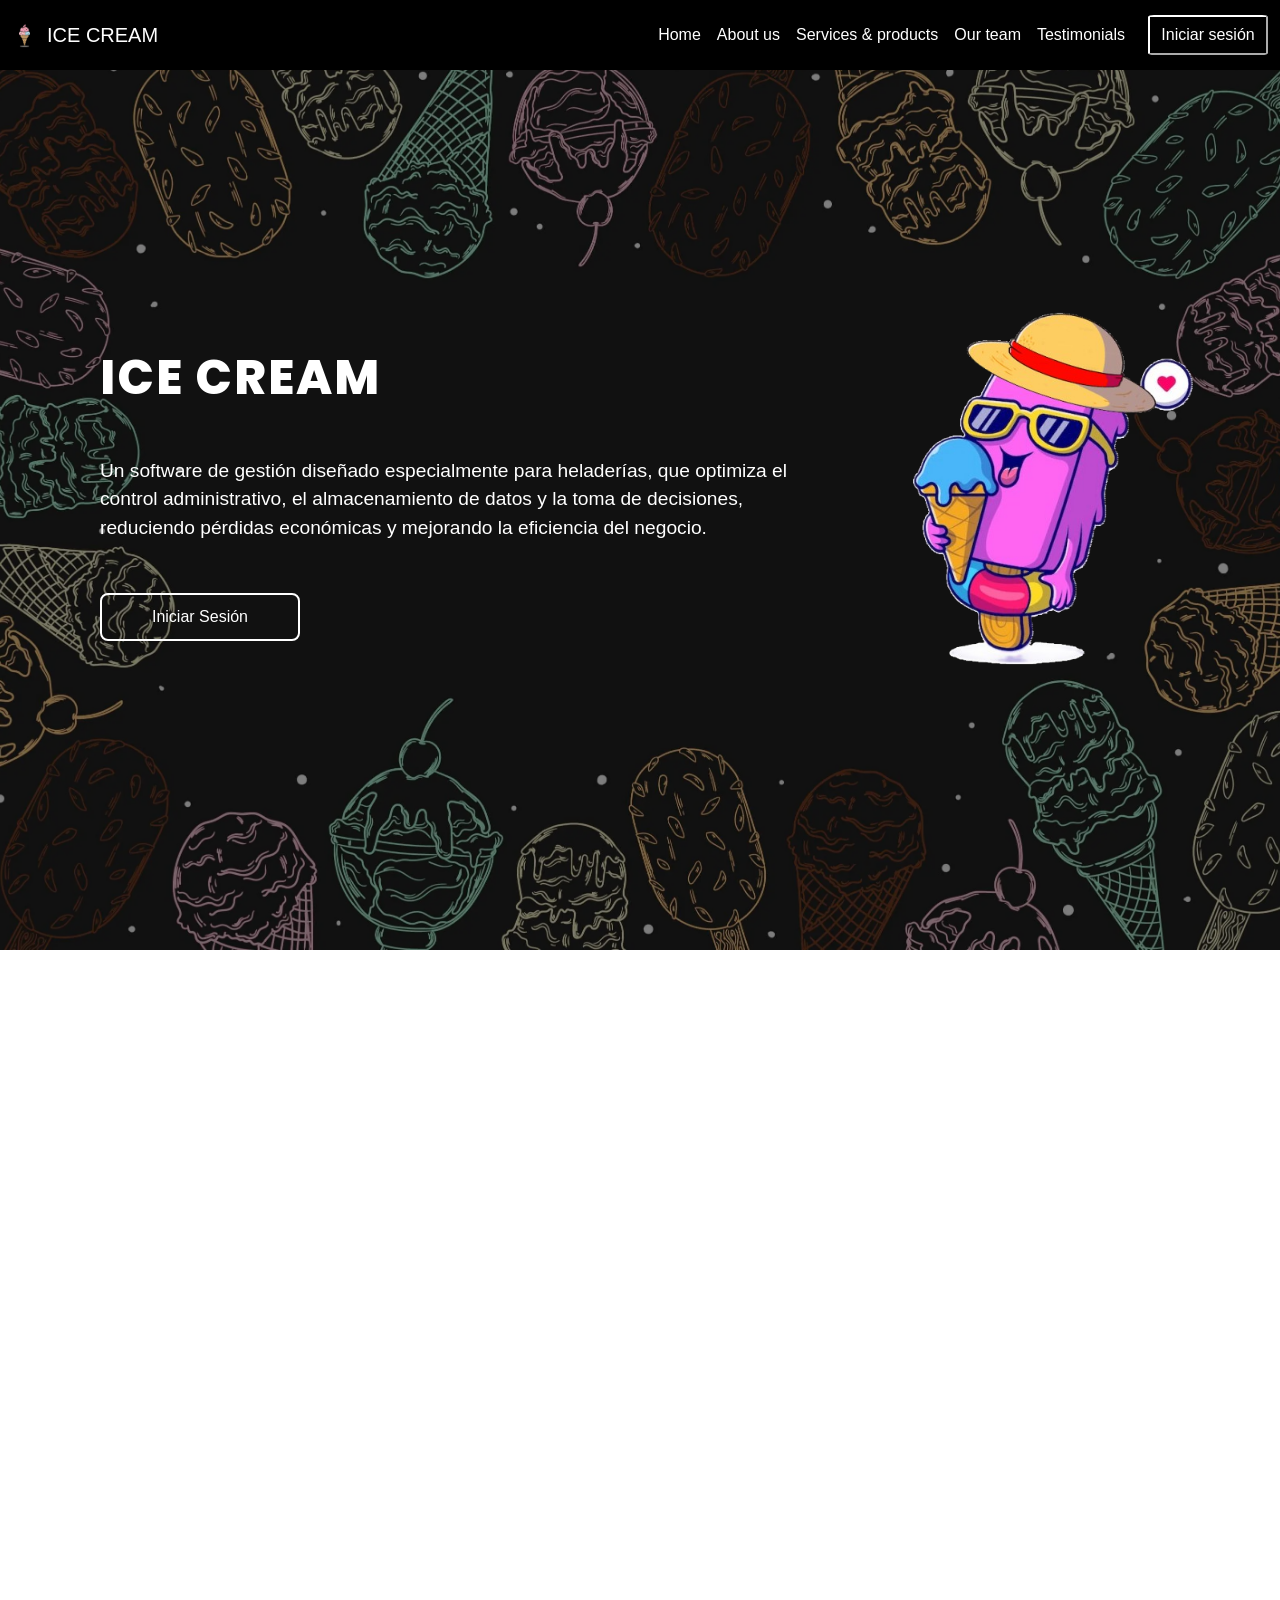
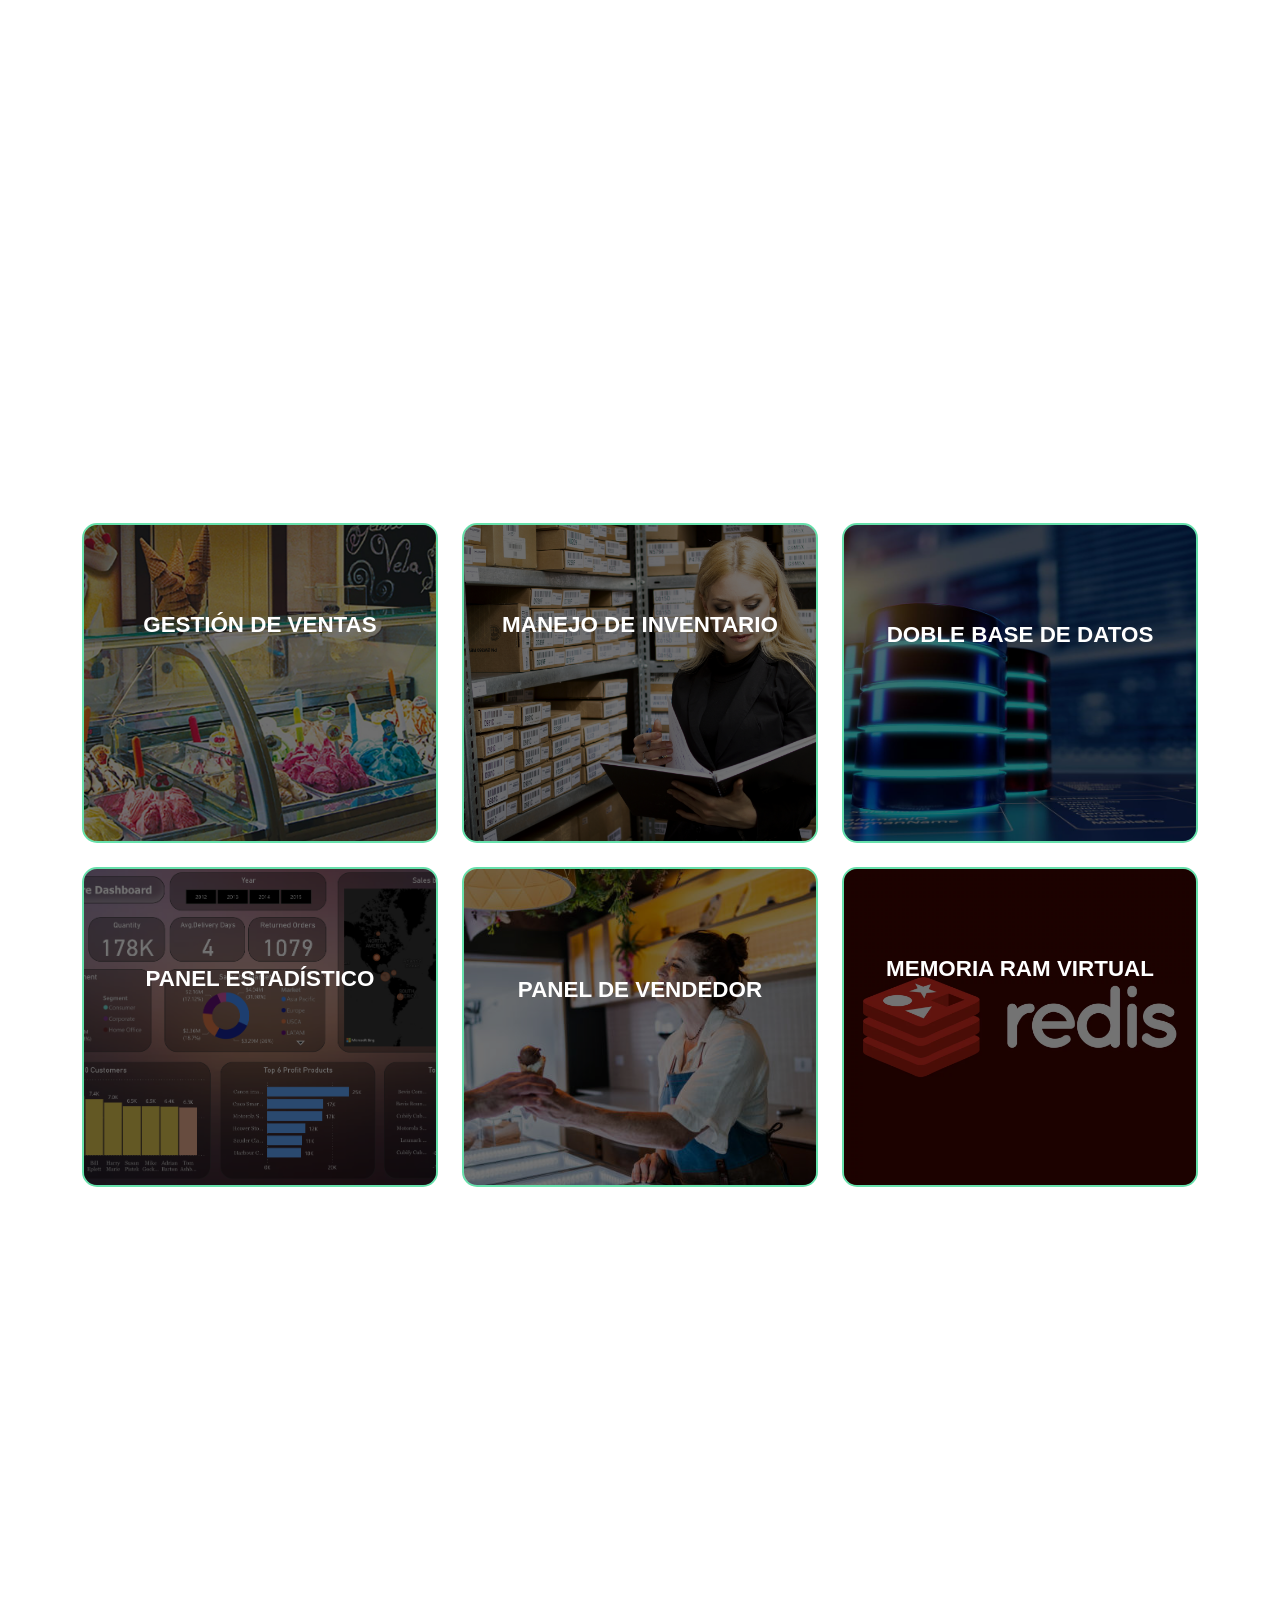
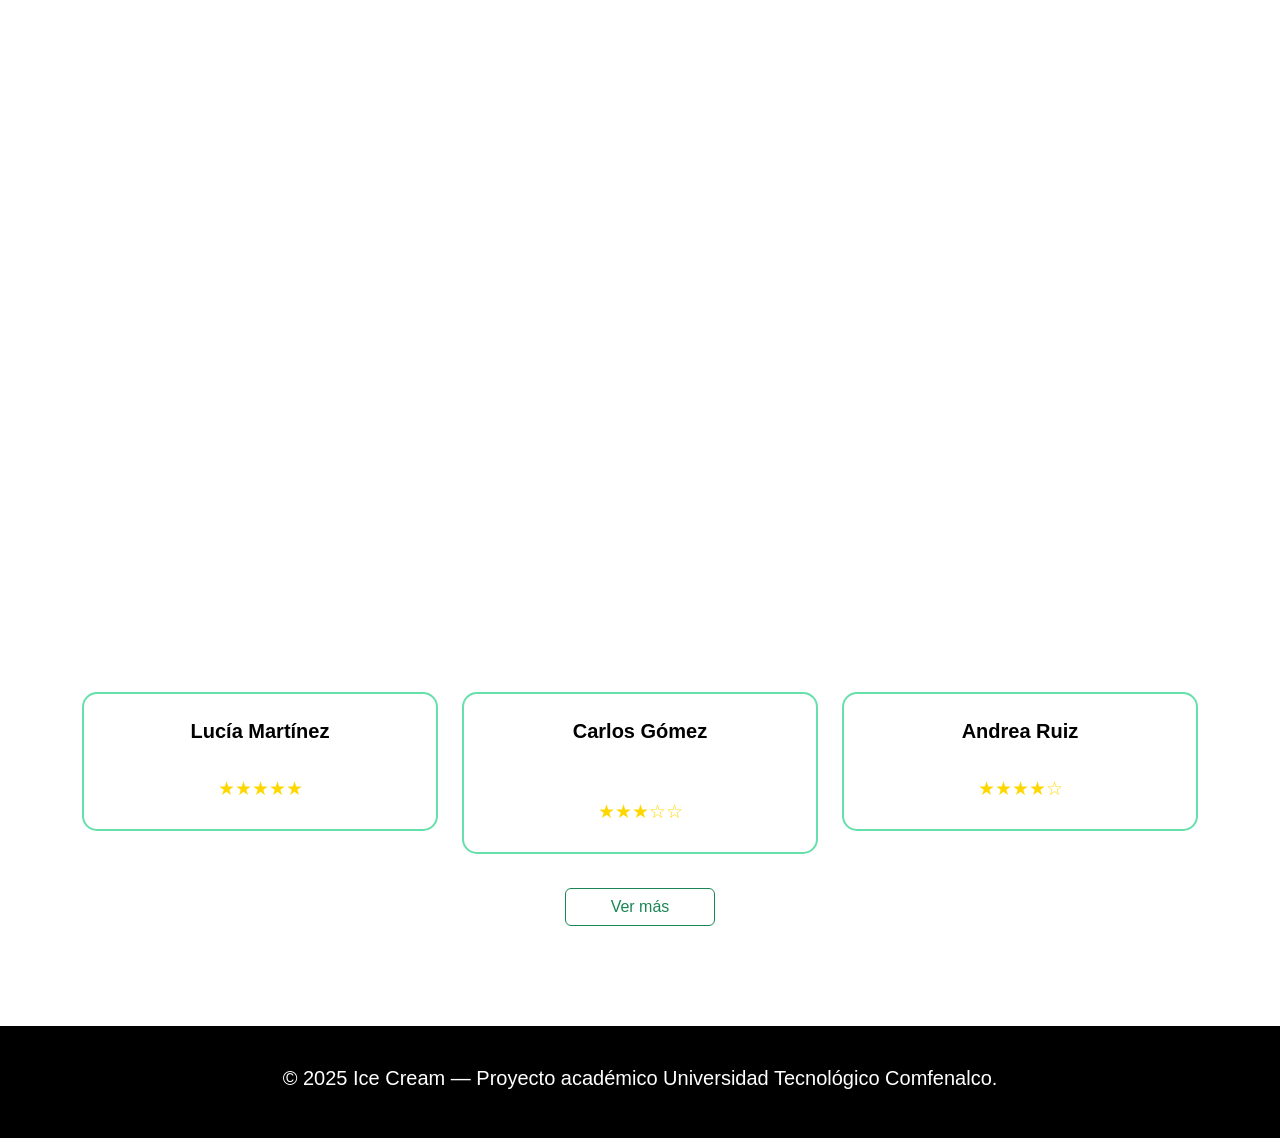
<file: ice_cream.html>
<!DOCTYPE html>
<html lang="en">

<head>
    <meta charset="UTF-8">
    <meta name="viewport" content="width=device-width, initial-scale=1.0">
    <title>ICE CREAM</title>
    <link href="https://cdn.jsdelivr.net/npm/bootstrap@5.3.2/dist/css/bootstrap.min.css" rel="stylesheet">
    <link href="https://fonts.googleapis.com/css2?family=Poppins:wght@400;600;800&display=swap" rel="stylesheet">

    <style>
        body,
        html {
            margin: 0;
            padding: 0;
            height: 100%;
            font-family: 'Segoe UI', sans-serif;
            scroll-behavior: smooth;
            padding-top: 70px;
            background-color: #7aefcc;
        }

        header {
            position: fixed;
            top: 0;
            left: 0;
            width: 100%;
            z-index: 9999;
        }

        .navbar {
            background-color: black !important;
            height: 70px;
        }

        .navbar-brand img {
            width: 25px;
            height: 25px;
            object-fit: contain;
            margin-right: 10px;
        }

        .navbar .buttom {
            color: #fff;
            background-color: #000000;
            border-radius: 5%;
            border-color: #fff;
            margin-left: 15px;
            padding: 2px;
            width: 120px;
        }

        .navbar .buttom:hover {
            color: #66e0ab;
            border-color: #7aefcc;
        }

        .navbar .nav-link {
            color: #fff !important;
            font-weight: 500;
            transition: color 0.2s;
        }

        .navbar .nav-link:hover {
            color: #7aefcc !important;
        }

        h1,
        h2,
        h3 {
            margin-top: 20px;
            margin-bottom: 20px;
        }

        p {
            max-width: 700px;
            margin: auto;
            font-size: 1.2rem;
            text-align: left;
        }

        #home {
            position: relative;
            min-height: 100vh;
            display: flex;
            align-items: center;
            justify-content: center;
            color: #fff;
            width: 100%;
            padding: 10px 30px;
            background: url('home.webp') no-repeat center center;
            background-size: cover;
            margin-top: -90px;
            transition: all 0.3s ease-out;
        }

        #home::before {
            content: '';
            position: absolute;
            top: 0;
            left: 0;
            width: 100%;
            height: 100%;
            background-color: rgba(0, 0, 0, 0.5);
            z-index: 1;
        }

        #home .home-content {
            display: flex;
            align-items: center;
            justify-content: space-between;
            width: 100%;
            max-width: 1200px;
            gap: 20px;
            position: relative;
            z-index: 2;
        }

        #home h1 {
            text-align: left;
            padding-top: 50px;
            margin-left: 60px;
            font-family: 'Poppins', sans-serif;
            font-weight: 800;
            font-size: 3rem;
            color: #ffffff;
            letter-spacing: 2px;
            text-transform: uppercase;
            position: relative;
            bottom: 40px;
        }

        #home p {
            margin: 50px 0px;
            margin-left: 60px;
            position: relative;
            bottom: 40px;
            font-weight: 400;
        }

        .home-buttons {
            margin-left: 60px;
        }

        .home-buttons button {
            background-color: transparent;
            border: 2px solid white;
            color: white;
            padding: 10px 25px;
            border-radius: 8px;
            margin-right: 15px;
            cursor: pointer;
            transition: all 0.3s;
            width: 200px;
            position: relative;
            bottom: 40px;
        }

        .home-buttons button:hover {
            border: 2px solid #7aefcc;
            color: #7aefcc;
            transform: scale(1.05);
        }

        .imagenhelado {
            width: 400px;
            height: auto;
            border-radius: 8px;
            transition: all 0.6s ease;
        }

        section:not(#home) {
            width: 100%;
            padding: 10px 30px;
            background-color: white;
            color: #333;
        }
        #about-us {
            display: flex;
            align-items: center;
            justify-content: space-between;
            height: 100vh;
            gap: 40px;
        }

        #about-us>div {
            flex: 1;
        }

        #about-us p {
            position: relative;
            bottom: 50px;
        }

        #about-us h1 {
            font-family: 'Poppins', sans-serif;
            font-weight: 800;
            font-size: 3rem;
            color: #000;
            letter-spacing: 2px;
            text-transform: uppercase;
            margin-bottom: 20px;
            position: relative;
            bottom: 90px;
        }

        #about-us img {
            width: 100%;
            height: 100%;
            object-fit: cover;
        }

        #services {
            padding: 80px 20px;
            background-color: #f8f9fa;
        }

        #services h1 {
            font-family: 'Poppins', sans-serif;
            font-weight: 800;
            font-size: 3rem;
            color: #000;
            text-align: center;
            letter-spacing: 2px;
            text-transform: uppercase;
            margin-bottom: 80px;
        }

        .service-card {
            position: relative;
            border-radius: 15px;
            overflow: hidden;
            height: 320px;
            display: flex;
            align-items: center;
            justify-content: center;
            background-size: cover;
            background-position: center;
            border: 2px solid #66e0ab;
            transition: all 0.3s ease;
            color: white;
        }

        .service-card .overlay {
            position: absolute;
            top: 0;
            left: 0;
            width: 100%;
            height: 100%;
            background-color: rgba(0, 0, 0, 0.55);
            transition: background-color 0.3s ease;
        }

        .service-card:hover .overlay {
            background-color: rgba(0, 0, 0, 0.3);
        }

        .service-card .content {
            position: relative;
            z-index: 2;
            padding: 25px;
            text-align: center;
        }

        .service-card h5 {
            font-weight: 700;
            font-size: 1.4rem;
            margin-bottom: 10px;
            text-transform: uppercase;
        }

        .service-card p {
            font-size: 0.95rem;
            line-height: 1.4;
            color: #f1f1f1;
        }

        .service-card:hover {
            transform: translateY(-8px);
            box-shadow: 0 8px 18px rgba(0, 0, 0, 0.3);
        }


        #our-team h1 {
            font-family: 'Poppins', sans-serif;
            font-weight: 800;
            font-size: 3rem;
            color: #000;
            text-align: center;
            letter-spacing: 2px;
            text-transform: uppercase;
            margin-top: 180px;
            margin-bottom: 20px;
            position: relative;
            bottom: 60px;
        }

        .text-center {
            position: relative;
            bottom: 40px;
        }

        .team-card {
            border: 2px solid #66e0ab;
            border-radius: 15px;
            padding: 25px;
            background-color: white;
            transition: all 0.3s ease;
        }

        .team-card:hover {
            transform: translateY(-8px) scale(1.05);
            box-shadow: 0 8px 20px rgba(0, 0, 0, 0.25);
        }

        .team-card img {
            width: 100px;
            height: 100px;
            border-radius: 50%;
            object-fit: cover;
            margin-bottom: 15px;
        }

        .team-card h2 {
            color: #000;
            font-weight: 700;
            font-size: 1.3rem;
            margin-bottom: 10px;
        }

        .team-card p {
            font-size: 0.95rem;
            color: #333;
        }

        .menu-card {
            background-color: white;
            border: 2px solid #66e0ab;
            border-radius: 12px;
            padding: 20px;
            text-align: center;
            box-shadow: 0 4px 8px rgba(0, 0, 0, 0.1);
            transition: transform 0.3s, box-shadow 0.3s;
            cursor: pointer;
        }

        .menu-card:hover {
            transform: translateY(-10px) scale(1.05);
            box-shadow: 0 10px 20px rgba(0, 0, 0, 0.3);
        }

        .menu-card img {
            width: 80px;
            margin-bottom: 15px;
        }

        .menu-card h2 {
            color: #0d6efd;
        }

        .menu-card button {
            background-color: #66e0ab;
            border: none;
            color: white;
            padding: 10px 25px;
            border-radius: 8px;
            margin-top: 10px;
            transition: background-color 0.2s, transform 0.2s;
        }

        .menu-card button:hover {
            background-color: #66e0ab;
            transform: scale(1.1);
        }

        #testimonials {
            padding: 80px 20px;
            background-color: white;
        }

        #testimonials h1 {
            font-family: 'Poppins', sans-serif;
            font-weight: 800;
            font-size: 3rem;
            color: #000;
            text-align: center;
            letter-spacing: 2px;
            text-transform: uppercase;
            margin-bottom: 40px;
            padding: 50px;
        }

        #testimonials button {
            margin: 50px 0px;
            width: 150px;
            height: auto;
        }

        .testimonial-card {
            border: 2px solid #66e0ab;
            border-radius: 15px;
            padding: 25px;
            text-align: center;
            background-color: white;
            transition: all 0.3s ease;
        }

        .testimonial-card:hover {
            transform: translateY(-5px);
            box-shadow: 0 8px 18px rgba(0, 0, 0, 0.15);
        }

        .testimonial-card h5 {
            color: #000;
            font-weight: 700;
            margin-bottom: 10px;
        }

        .testimonial-card p {
            font-size: 0.95rem;
            color: #333;
        }

        .testimonial-stars {
            color: #FFD700;
            font-size: 1.2rem;
        }


        footer {
            background: black;
            color: #fff;
            text-align: center;
            padding: 40px 20px;
        }

        section h1,
        section p,
        section img,
        .menu-card {
            transform: translateY(20px);
            transition: all 0.8s ease-out;
            opacity: 0;
        }

        section.visible h1,
        section.visible p,
        section.visible img,
        section.visible .menu-card {
            transform: translateY(0);
            opacity: 1;
        }

        #home.shrink h1,
        #home.shrink p {
            transform: scale(0.8);
            opacity: 0.9;
        }

        #home.shrink .home-buttons button {
            transform: scale(0.6);
            opacity: 0.9;
        }

        #home.shrink .imagenhelado {
            transform: scale(0.6);
            opacity: 0.9;
        }
    </style>
</head>

<body>
    <header>
        <nav class="navbar navbar-expand-lg navbar-dark">
            <div class="container-fluid">
                <a class="navbar-brand d-flex align-items-center" href="#">
                    <img src="heladoicon01.png" alt="#">
                    ICE CREAM
                </a>
                <button class="navbar-toggler" type="button" data-bs-toggle="collapse"
                    data-bs-target="#navbarNavAltMarkup">
                    <span class="navbar-toggler-icon"></span>
                </button>
                <div class="collapse navbar-collapse" id="navbarNavAltMarkup">
                    <div class="navbar-nav ms-auto">
                        <a class="nav-link active" id="nav1" href="#">Home</a>
                        <a class="nav-link" id="nav2" href="#">About us</a>
                        <a class="nav-link" id="nav4" href="#">Services & products</a>
                        <a class="nav-link" id="nav3" href="#">Our team</a>
                        <a class="nav-link" id="nav5" href="#">Testimonials</a>
                        <button class="buttom">Iniciar sesión</button>
                    </div>
                </div>
            </div>
        </nav>
    </header>

    <section id="home">
        <div class="home-content">
            <div>
                <h1>ICE CREAM</h1>
                <p>Un software de gestión diseñado especialmente para heladerías, que optimiza el control
                    administrativo, el almacenamiento de datos y la toma de decisiones, reduciendo pérdidas económicas y
                    mejorando la eficiencia del negocio.</p>
                <div class="home-buttons">
                    <button>Iniciar Sesión</button>
                </div>
            </div>
            <div>
                <img class="imagenhelado" src="heladoCool.png" alt="paletadehelado">
            </div>
        </div>
    </section>

    <section id="about-us">
        <div>
            <h1>About Us</h1>
            <p>Somos un grupo de desarrolladores con la iniciativa de crear Ice Cream, un software diseñado para
                optimizar la gestión interna de las heladerías. Nuestro objetivo es ofrecer una herramienta moderna y
                accesible que facilite el control de inventarios, la administración de ventas y la reducción de pérdidas
                económicas.</p>
        </div>
        <div>
            <img src="about us ice cream.png" alt="persona interactuando">
        </div>
    </section>

    <section id="services">
        <h1>Nuestros Servicios</h1>
        <p class="text-center mb-5">
            Ice Cream ofrece un conjunto de herramientas diseñadas para optimizar la gestión integral de heladerías.
        </p>

        <div class="container">
            <div class="row g-4">

                <div class="col-md-4">
                    <div class="service-card" style="background-image: url('gestion.jpg');">
                        <div class="overlay"></div>
                        <div class="content">
                            <h5>Gestión de Ventas</h5>
                            <p>
                                Controla todas las transacciones del negocio de forma rápida y segura.
                                El panel del vendedor permite registrar ventas, aplicar descuentos y actualizar la
                                disponibilidad de productos en tiempo real.
                            </p>
                        </div>
                    </div>
                </div>

                <div class="col-md-4">
                    <div class="service-card" style="background-image: url('inventario.jpg');">
                        <div class="overlay"></div>
                        <div class="content">
                            <h5>Manejo de Inventario</h5>
                            <p>
                                Supervisa el stock de productos, materias primas y toppings.
                                El sistema actualiza automáticamente las existencias después de cada venta, evitando
                                pérdidas por desabastecimiento o exceso.
                            </p>
                        </div>
                    </div>
                </div>

                <div class="col-md-4">
                    <div class="service-card" style="background-image: url('databases.jpg');">
                        <div class="overlay"></div>
                        <div class="content">
                            <h5>Doble Base de Datos</h5>
                            <p>
                                Ice Cream combina la potencia de <strong>MySQL</strong> y <strong>MongoDB</strong> para
                                ofrecer un sistema híbrido,
                                garantizando seguridad en los datos y flexibilidad en el manejo de la información.
                            </p>
                        </div>
                    </div>
                </div>

                <div class="col-md-4">
                    <div class="service-card" style="background-image: url('powerbi.png');">
                        <div class="overlay"></div>
                        <div class="content">
                            <h5>Panel Estadístico</h5>
                            <p>
                                Visualiza métricas clave de tu negocio con una interfaz integrada de <strong>Power
                                    BI</strong>.
                                Gráficos y estadísticas que ayudan a tomar decisiones basadas en datos reales.
                            </p>
                        </div>
                    </div>
                </div>

             
                <div class="col-md-4">
                    <div class="service-card" style="background-image: url('vendedor.jpg');">
                        <div class="overlay"></div>
                        <div class="content">
                            <h5>Panel de Vendedor</h5>
                            <p>
                                Una interfaz intuitiva para gestionar ventas, revisar inventario y consultar productos
                                de manera eficiente desde un único lugar.
                            </p>
                        </div>
                    </div>
                </div>

           
                <div class="col-md-4">
                    <div class="service-card" style="background-image: url('redis.webp');">
                        <div class="overlay"></div>
                        <div class="content">
                            <h5>Memoria RAM Virtual</h5>
                            <p>
                                Implementa una <strong>memoria en caché</strong> que acelera las consultas y operaciones
                                frecuentes, garantizando un rendimiento superior y tiempos de respuesta más rápidos.
                            </p>
                        </div>
                    </div>
                </div>

            </div>
        </div>
    </section>


    <section id="our-team">
        <h1>Our Team</h1>
        <p class="text-center">El grupo de estudiantes de sexto semestre del programa de Desarrollo de Software en la
            Universidad Tecnológico Comfenalco, comprometidos con el desarrollo del proyecto <strong>Ice Cream</strong>.
        </p>

        <div class="container mt-5">
            <div class="row g-4 justify-content-center">
                <div class="col-md-3 col-sm-6">
                    <div class="menu-card team-card">
                        <img src="perfil2.png" alt="Team member">
                        <h6>Jean Paul Benavides</h6>
                        <h2>Base de Datos</h2>
                        <p>Encargado del mantenimiento, estructura y gestión de las bases de datos del sistema Ice
                            Cream.</p>
                    </div>
                </div>
                <div class="col-md-3 col-sm-6">
                    <div class="menu-card team-card">
                        <img src="perfil2.png" alt="Team member">
                        <h6>Dilan Osorio</h6>
                        <h2>Backend Developer</h2>
                        <p>Responsable del desarrollo de la lógica interna del sistema y la conexión con la base de
                            datos.</p>
                    </div>
                </div>
                <div class="col-md-3 col-sm-6">
                    <div class="menu-card team-card">
                        <img src="perfil2.png" alt="Team member">
                        <h6>Oscar Taborda</h6>
                        <h2>Frontend Developer</h2>
                        <p>Diseña e implementa la interfaz de usuario del sistema, asegurando una experiencia atractiva
                            e intuitiva.</p>
                    </div>
                </div>
                <div class="col-md-3 col-sm-6">
                    <div class="menu-card team-card">
                        <img src="perfil2.png" alt="Team member">
                        <h6>Sebastián Guzmán</h6>
                        <h2>Documentación y Lógica</h2>
                        <p>Encargado de la documentación del proyecto y la definición de la lógica de negocio del
                            sistema Ice Cream.</p>
                    </div>
                </div>
            </div>
        </div>
    </section>

    <section id="testimonials">
        <h1>Testimonials</h1>
        <p class="text-center mb-5">
            Lo que nuestros usuarios opinan sobre <strong>Ice Cream</strong>.
            Valoramos cada experiencia y seguimos mejorando para ofrecer el mejor servicio.
        </p>

        <div class="container">
            <div class="row g-4 justify-content-center" id="testimonials-container"></div>

            <div class="text-center mt-4">
                <button class="btn btn-outline-success" id="toggle-testimonials-btn">Ver más</button>
            </div>
        </div>
    </section>


    <footer>
        <h5>© 2025 Ice Cream — Proyecto académico Universidad Tecnológico Comfenalco.</h5>
    </footer>

    <script src="https://cdn.jsdelivr.net/npm/bootstrap@5.3.2/dist/js/bootstrap.bundle.min.js"></script>
    <script>
  
        const testimonios = [
            { nombre: "Lucía Martínez", comentario: "¡Excelente servicio y los mejores helados!", estrellas: 5 },
            { nombre: "Carlos Gómez", comentario: "Buen sabor pero podrían mejorar los conos.", estrellas: 3 },
            { nombre: "Andrea Ruiz", comentario: "Todo delicioso, repetiré seguro.", estrellas: 4 },
            { nombre: "Miguel Torres", comentario: "Rápida atención y sabores variados.", estrellas: 5 },
            { nombre: "Sandra López", comentario: "Me encantó el ambiente del local.", estrellas: 4 },
            { nombre: "Fernando Pérez", comentario: "Los precios un poco altos, pero vale la pena.", estrellas: 4 },
            { nombre: "Juliana Ramírez", comentario: "Excelente software para la gestión del negocio.", estrellas: 5 },
            { nombre: "Luis Hernández", comentario: "Fácil de usar y muy completo.", estrellas: 5 }
        ];

        let mostrarTodo = false;
        const container = document.getElementById("testimonials-container");
        const toggleBtn = document.getElementById("toggle-testimonials-btn");

        function renderTestimonios() {
            container.innerHTML = "";
            const lista = mostrarTodo ? testimonios : testimonios.slice(0, 3);

            lista.forEach(t => {
                const estrellas = "★".repeat(t.estrellas) + "☆".repeat(5 - t.estrellas);
                container.innerHTML += `
            <div class="col-md-4 col-sm-6">
                <div class="testimonial-card">
                    <h5>${t.nombre}</h5>
                    <p>"${t.comentario}"</p>
                    <div class="testimonial-stars">${estrellas}</div>
                </div>
            </div>
        `;
            });

            toggleBtn.textContent = mostrarTodo ? "Ver menos" : "Ver más";
        }

        toggleBtn.addEventListener("click", () => {
            mostrarTodo = !mostrarTodo;
            renderTestimonios();
        });

        renderTestimonios();


        const sections = { nav1: 'home', nav2: 'about-us', nav3: 'our-team', nav4: 'services', nav5: 'testimonials' };
        for (const [navId, sectionId] of Object.entries(sections)) {
            document.getElementById(navId).addEventListener('click', (e) => {
                e.preventDefault();
                document.getElementById(sectionId).scrollIntoView({ behavior: 'smooth' });
            });
        }


        const boton3 = document.getElementById("boton3");
        if (boton3) boton3.addEventListener("click", () => alert("Ir a servicios"));

        const boton4 = document.getElementById("boton4");
        if (boton4) boton4.addEventListener("click", () => alert("Ir a testimonios"));

        const observer = new IntersectionObserver((entries) => {
            entries.forEach(entry => {
                if (entry.isIntersecting) {
                    entry.target.classList.add('visible');
                } else {
                    entry.target.classList.remove('visible');
                }
            });
        }, { threshold: 0.2 });

        document.querySelectorAll('section').forEach(section => observer.observe(section));

        window.addEventListener('scroll', () => {
            const home = document.getElementById('home');
            if (window.scrollY > 210) {
                home.classList.add('shrink');
            } else {
                home.classList.remove('shrink');
            }
        });
    </script>
</body>

</html>
</file>
